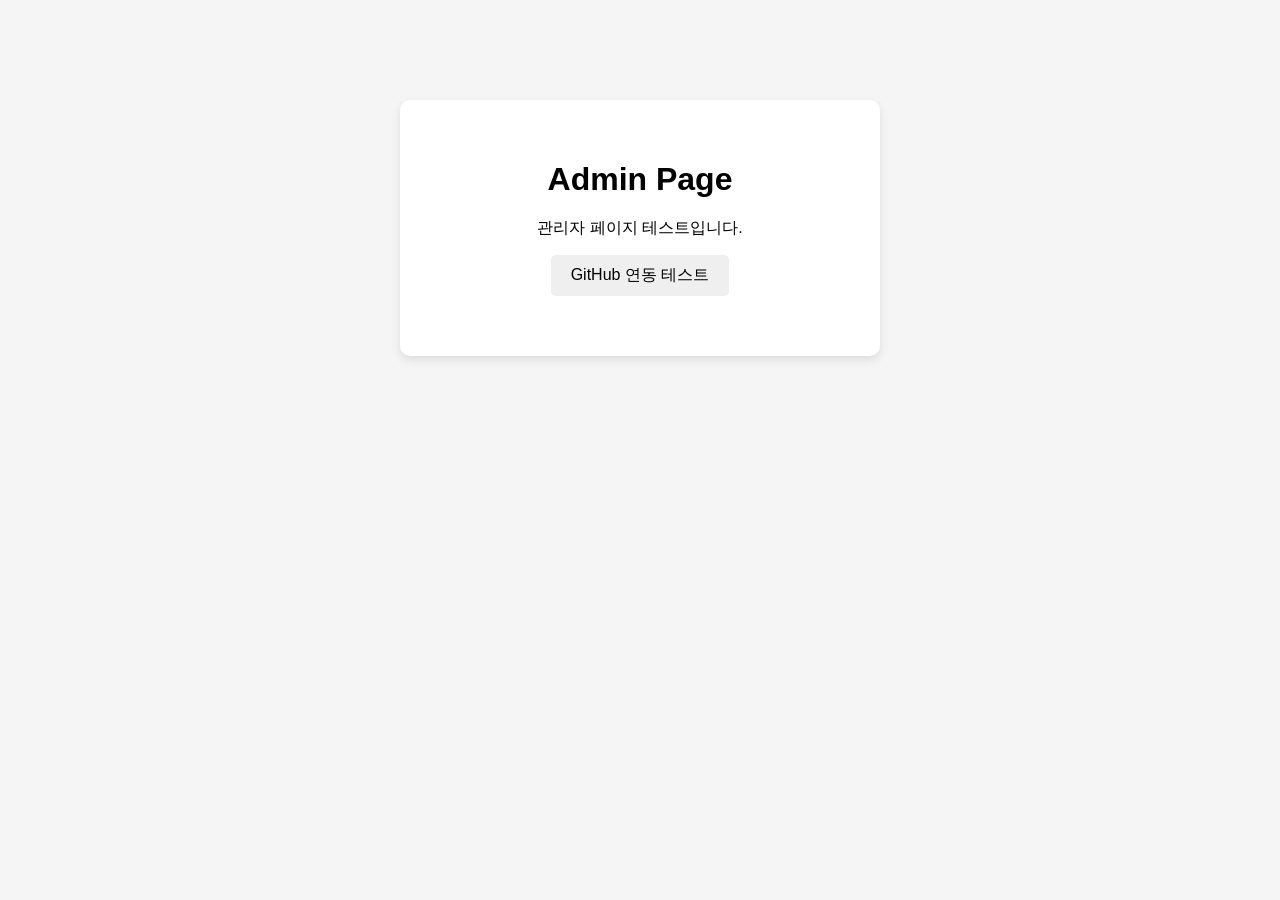
<file: admin.html>
<!DOCTYPE html>
<html lang="ko">
<head>
    <meta charset="UTF-8">
    <meta name="viewport" content="width=device-width, initial-scale=1.0">

    <title>Admin Page</title>

    <link rel="stylesheet" href="admin.css">
</head>

<body>

    <div class="admin-container">

        <h1>Admin Page</h1>

        <p>관리자 페이지 테스트입니다.</p>

        <button id="testBtn">
            GitHub 연동 테스트
        </button>

        <p id="message"></p>

    </div>

    <script src="admin.js"></script>

</body>
</html>
</file>
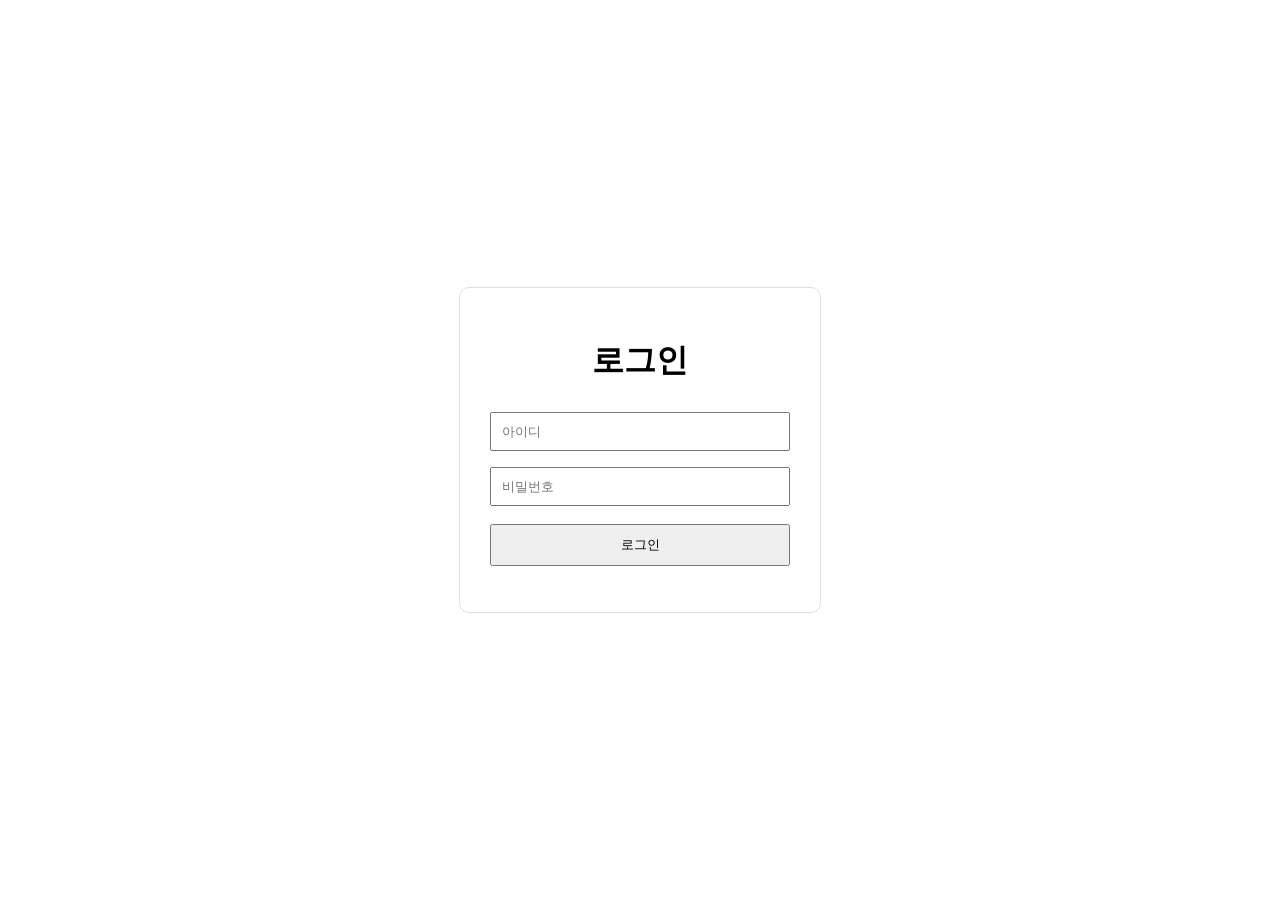
<file: login.html>
<!DOCTYPE html>
<html lang="ko">

<head>
    <meta charset="UTF-8">
    <title>로그인</title>
    <link rel="stylesheet" href="login.css">
</head>

<body>

    <div class="login-container">
        <h1>로그인</h1>

        <input type="text" id="username" placeholder="아이디">
        <br>

        <input type="password" id="password" placeholder="비밀번호">
        <br>

        <button onclick="login()">로그인</button>

        <p id="message"></p>
    </div>

    <script src="login.js"></script>

</body>

</html>
</file>
<file: admin.css>
body {
    margin: 0;
    font-family: Arial, sans-serif;
    background-color: #f5f5f5;
}

.admin-container {
    width: 400px;
    margin: 100px auto;
    padding: 40px;

    background-color: white;

    text-align: center;

    border-radius: 10px;

    box-shadow: 0 4px 10px rgba(0, 0, 0, 0.1);
}

h1 {
    margin-bottom: 20px;
}

button {
    padding: 10px 20px;

    border: none;
    border-radius: 5px;

    cursor: pointer;

    font-size: 16px;
}

button:hover {
    opacity: 0.8;
}

#message {
    margin-top: 20px;
    font-weight: bold;
}
</file>
<file: login.css>
body {
    display: flex;
    justify-content: center;
    align-items: center;
    height: 100vh;
    margin: 0;
    font-family: Arial, sans-serif;
}

.login-container {
    width: 300px;
    padding: 30px;
    text-align: center;
    border: 1px solid #ddd;
    border-radius: 10px;
}

input {
    width: 100%;
    box-sizing: border-box;
    padding: 10px;
    margin: 8px 0;
}

button {
    width: 100%;
    padding: 10px;
    margin-top: 10px;
    cursor: pointer;
}
</file>
